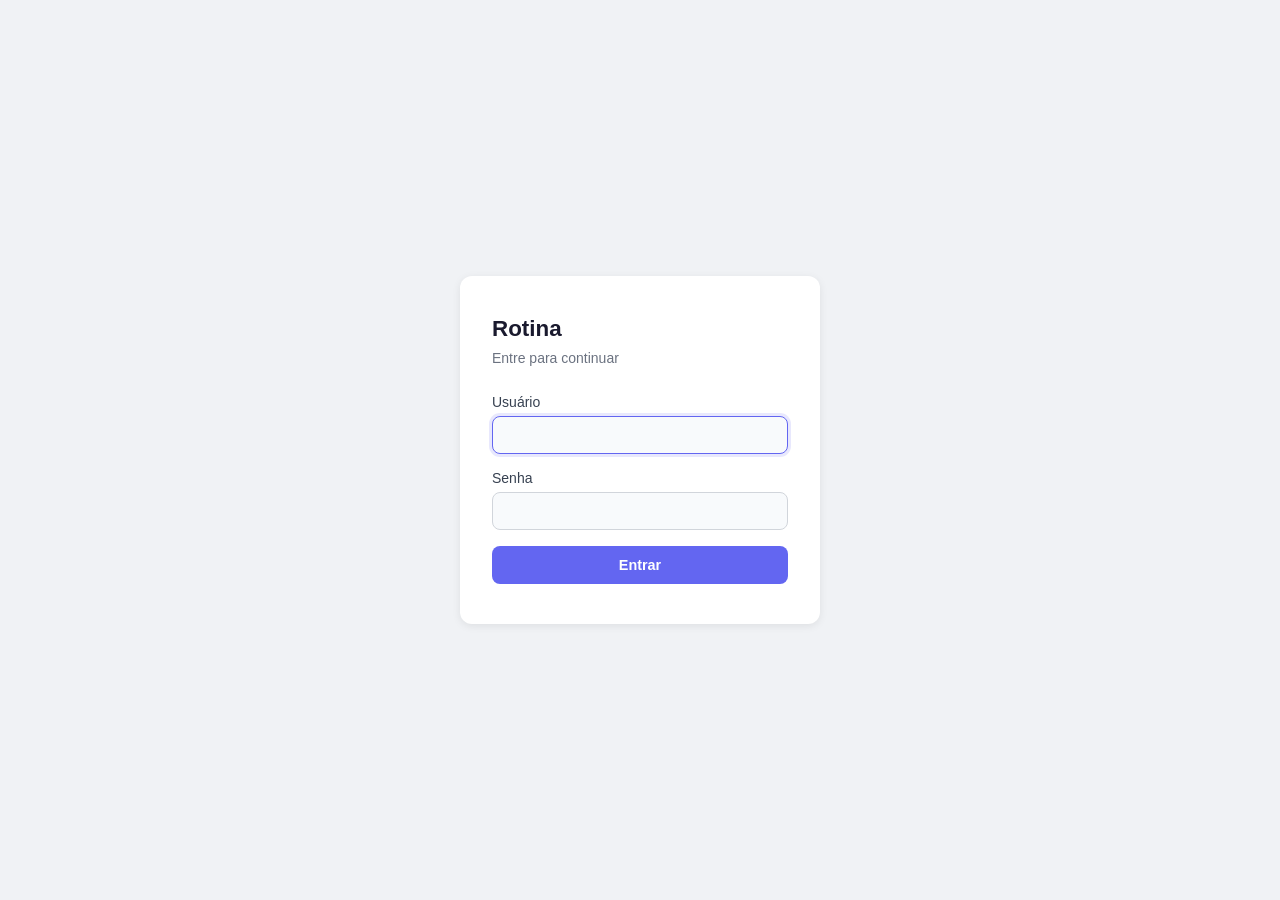
<file: src/main/resources/static/login.html>
<!DOCTYPE html>
<html lang="pt-BR">
<head>
  <meta charset="UTF-8">
  <meta name="viewport" content="width=device-width, initial-scale=1.0">
  <title>Login — Rotina</title>
  <style>
    :root {
      --bg-page:      #f0f2f5;
      --bg-card:      #ffffff;
      --bg-input:     #f8fafc;
      --text-title:   #1a1a2e;
      --text-body:    #374151;
      --text-muted:   #6b7280;
      --border-input: #d1d5db;
      --primary:      #6366f1;
      --primary-dark: #4f46e5;
      --error-bg:     #fef2f2;
      --error-border: #fecaca;
      --error-text:   #dc2626;
      --shadow-card:  rgba(0,0,0,0.08);
    }

    .theme-dark {
      --bg-page:      #0f172a;
      --bg-card:      #1e293b;
      --bg-input:     #0f172a;
      --text-title:   #f1f5f9;
      --text-body:    #cbd5e1;
      --text-muted:   #94a3b8;
      --border-input: #475569;
      --primary:      #818cf8;
      --primary-dark: #6366f1;
      --error-bg:     #450a0a;
      --error-border: #7f1d1d;
      --error-text:   #f87171;
      --shadow-card:  rgba(0,0,0,0.30);
    }

    * { box-sizing: border-box; margin: 0; padding: 0; }

    body {
      font-family: -apple-system, BlinkMacSystemFont, 'Segoe UI', sans-serif;
      background: var(--bg-page);
      min-height: 100vh;
      display: flex;
      align-items: center;
      justify-content: center;
      padding: 16px;
    }

    .card {
      background: var(--bg-card);
      border-radius: 12px;
      box-shadow: 0 2px 8px var(--shadow-card);
      padding: 40px 32px;
      width: 100%;
      max-width: 360px;
    }

    h1 {
      font-size: 1.4rem;
      font-weight: 700;
      color: var(--text-title);
      margin-bottom: 8px;
    }

    .subtitle {
      font-size: 0.875rem;
      color: var(--text-muted);
      margin-bottom: 28px;
    }

    label {
      display: block;
      font-size: 0.875rem;
      font-weight: 500;
      color: var(--text-body);
      margin-bottom: 6px;
    }

    input {
      width: 100%;
      padding: 10px 12px;
      border: 1px solid var(--border-input);
      border-radius: 8px;
      font-size: 0.9rem;
      outline: none;
      transition: border-color 0.15s;
      margin-bottom: 16px;
      background: var(--bg-input);
      color: var(--text-body);
    }

    input:focus {
      border-color: var(--primary);
      box-shadow: 0 0 0 3px rgba(99,102,241,0.15);
    }

    button {
      width: 100%;
      padding: 11px;
      background: var(--primary);
      color: white;
      border: none;
      border-radius: 8px;
      font-size: 0.9rem;
      font-weight: 600;
      cursor: pointer;
      transition: background 0.15s;
    }

    button:hover { background: var(--primary-dark); }

    .error {
      background: var(--error-bg);
      border: 1px solid var(--error-border);
      color: var(--error-text);
      border-radius: 8px;
      padding: 10px 14px;
      font-size: 0.875rem;
      margin-bottom: 20px;
    }
  </style>
  <script>
    (function () {
      var t = localStorage.getItem('app-theme');
      if (t === 'theme-dark') document.documentElement.classList.add('theme-dark');
    })();
  </script>
</head>
<body>
  <div class="card">
    <h1>Rotina</h1>
    <p class="subtitle">Entre para continuar</p>

    <div id="errorMsg" class="error" style="display:none">
      Usuário ou senha inválidos.
    </div>

    <form method="post" action="/login">
      <label for="username">Usuário</label>
      <input type="text" id="username" name="username" autocomplete="username" autofocus>

      <label for="password">Senha</label>
      <input type="password" id="password" name="password" autocomplete="current-password">

      <button type="submit">Entrar</button>
    </form>
  </div>

  <script>
    if (location.search.includes('error')) {
      document.getElementById('errorMsg').style.display = 'block';
    }
  </script>
</body>
</html>
</file>
